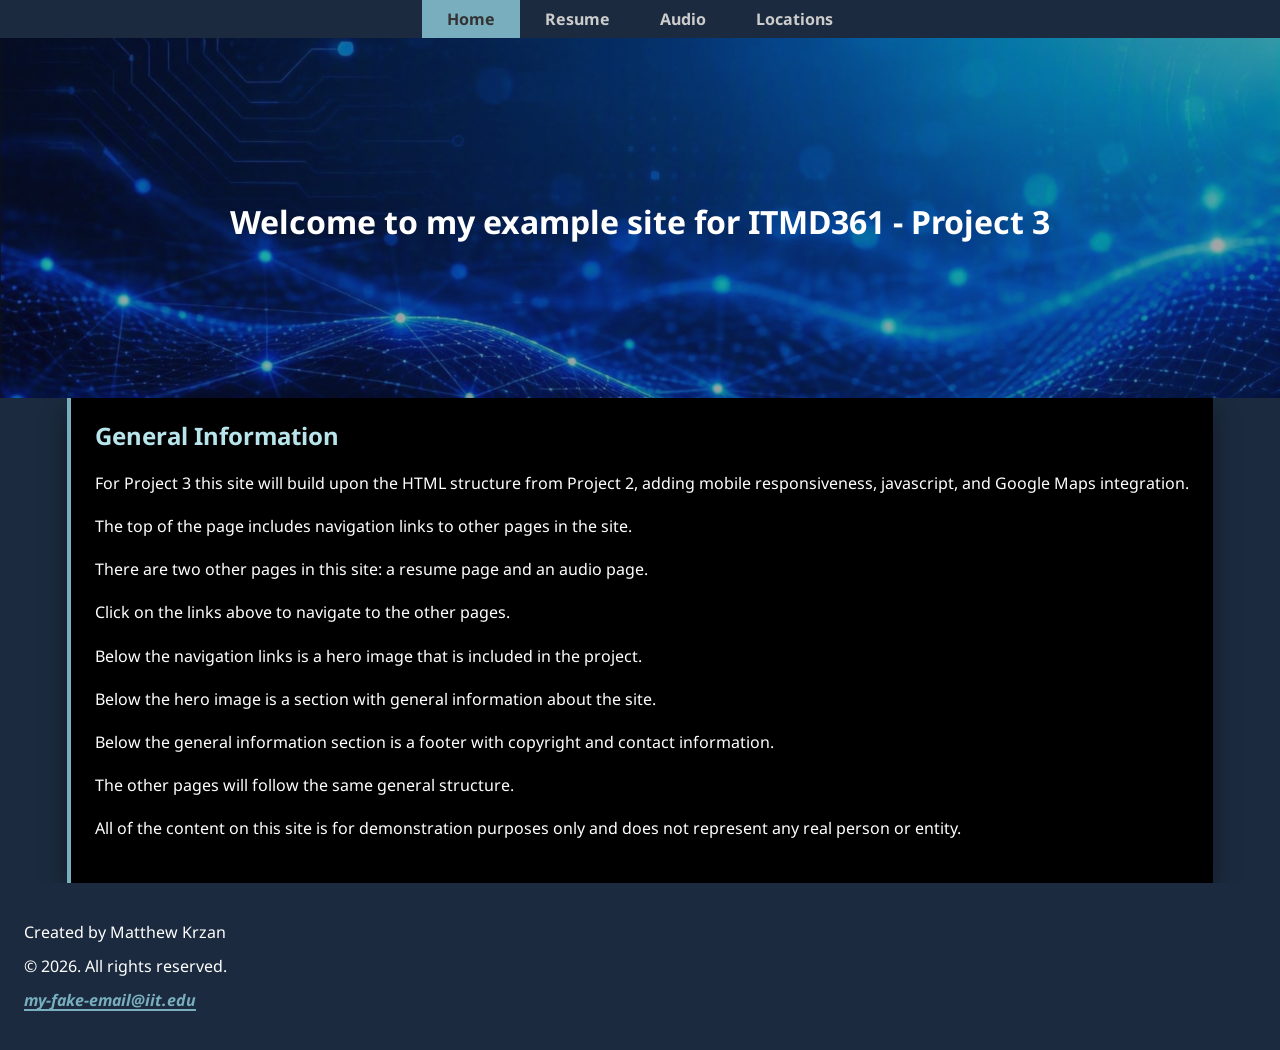
<file: index.html>
<!DOCTYPE html>
<html lang="en">
<head>
  <meta charset="utf-8">
  <!-- Disabled for PII and privacy concerns -->
  <meta name="robots" content="noindex, nofollow, noarchive, nosnippet">
  <meta name="viewport" content="width=device-width, initial-scale=1.0">
  <title>ITMD361 - Project 3 - Home</title>
  <link href="https://fonts.googleapis.com/css2?family=Noto+Sans:ital,wght@0,100..900;1,100..900&display=swap" rel="stylesheet">
  <link rel="stylesheet" type="text/css" href="css/normalize.css">
  <link rel="stylesheet" type="text/css" href="css/styles.css">
  <script defer src="js/site.js"></script>
</head>
<body>
  <header>
    <nav id="main-nav">
      <ul class="desktop-nav">
        <li class="active"><a href="index.html">Home</a></li>
        <li><a href="resume.html">Resume</a></li>
        <li><a href="audio.html">Audio</a></li>
        <li><a href="locations.html">Locations</a></li>
      </ul>
      <details class="mobile-nav">
        <summary aria-label="Toggle navigation menu">
          <span class="menu-icon" aria-hidden="true">
            <span></span>
            <span></span>
            <span></span>
          </span>
        </summary>
        <ul>
          <li class="active"><a href="index.html">Home</a></li>
          <li><a href="resume.html">Resume</a></li>
          <li><a href="audio.html">Audio</a></li>
          <li><a href="locations.html">Locations</a></li>
        </ul>
      </details>
    </nav>
    <h1>Welcome to my example site for ITMD361 - Project 3</h1>
  </header>
  <section class="hero">
    <div class="hero-title" role="heading" aria-level="1">Welcome to my example site for ITMD361 - Project 3</div>
    <img src="images/home-hero.png" alt="Home Hero Image">
  </section>
  <section class="home-info">
    <h2>General Information</h2>
    <p>For Project 3 this site will build upon the HTML structure from Project 2, adding mobile responsiveness, javascript, and Google Maps integration.</p>
    <p>The top of the page includes navigation links to other pages in the site.</p>
    <p>There are two other pages in this site: a resume page and an audio page.</p>
    <p>Click on the links above to navigate to the other pages.</p>
    <p>Below the navigation links is a hero image that is included in the project.</p>
    <p>Below the hero image is a section with general information about the site.</p>
    <p>Below the general information section is a footer with copyright and contact information.</p>
    <p>The other pages will follow the same general structure.</p>
    <p>All of the content on this site is for demonstration purposes only and does not represent any real person or entity.</p>
  </section>
  <footer>
    <p>Created by Matthew Krzan</p>
    <p>&copy; 2026. All rights reserved.</p>
    <address>
      <p><a href="mailto:my-fake-email@iit.edu">my-fake-email@iit.edu</a></p>
    </address>
  </footer>
</body>
</html>
</file>
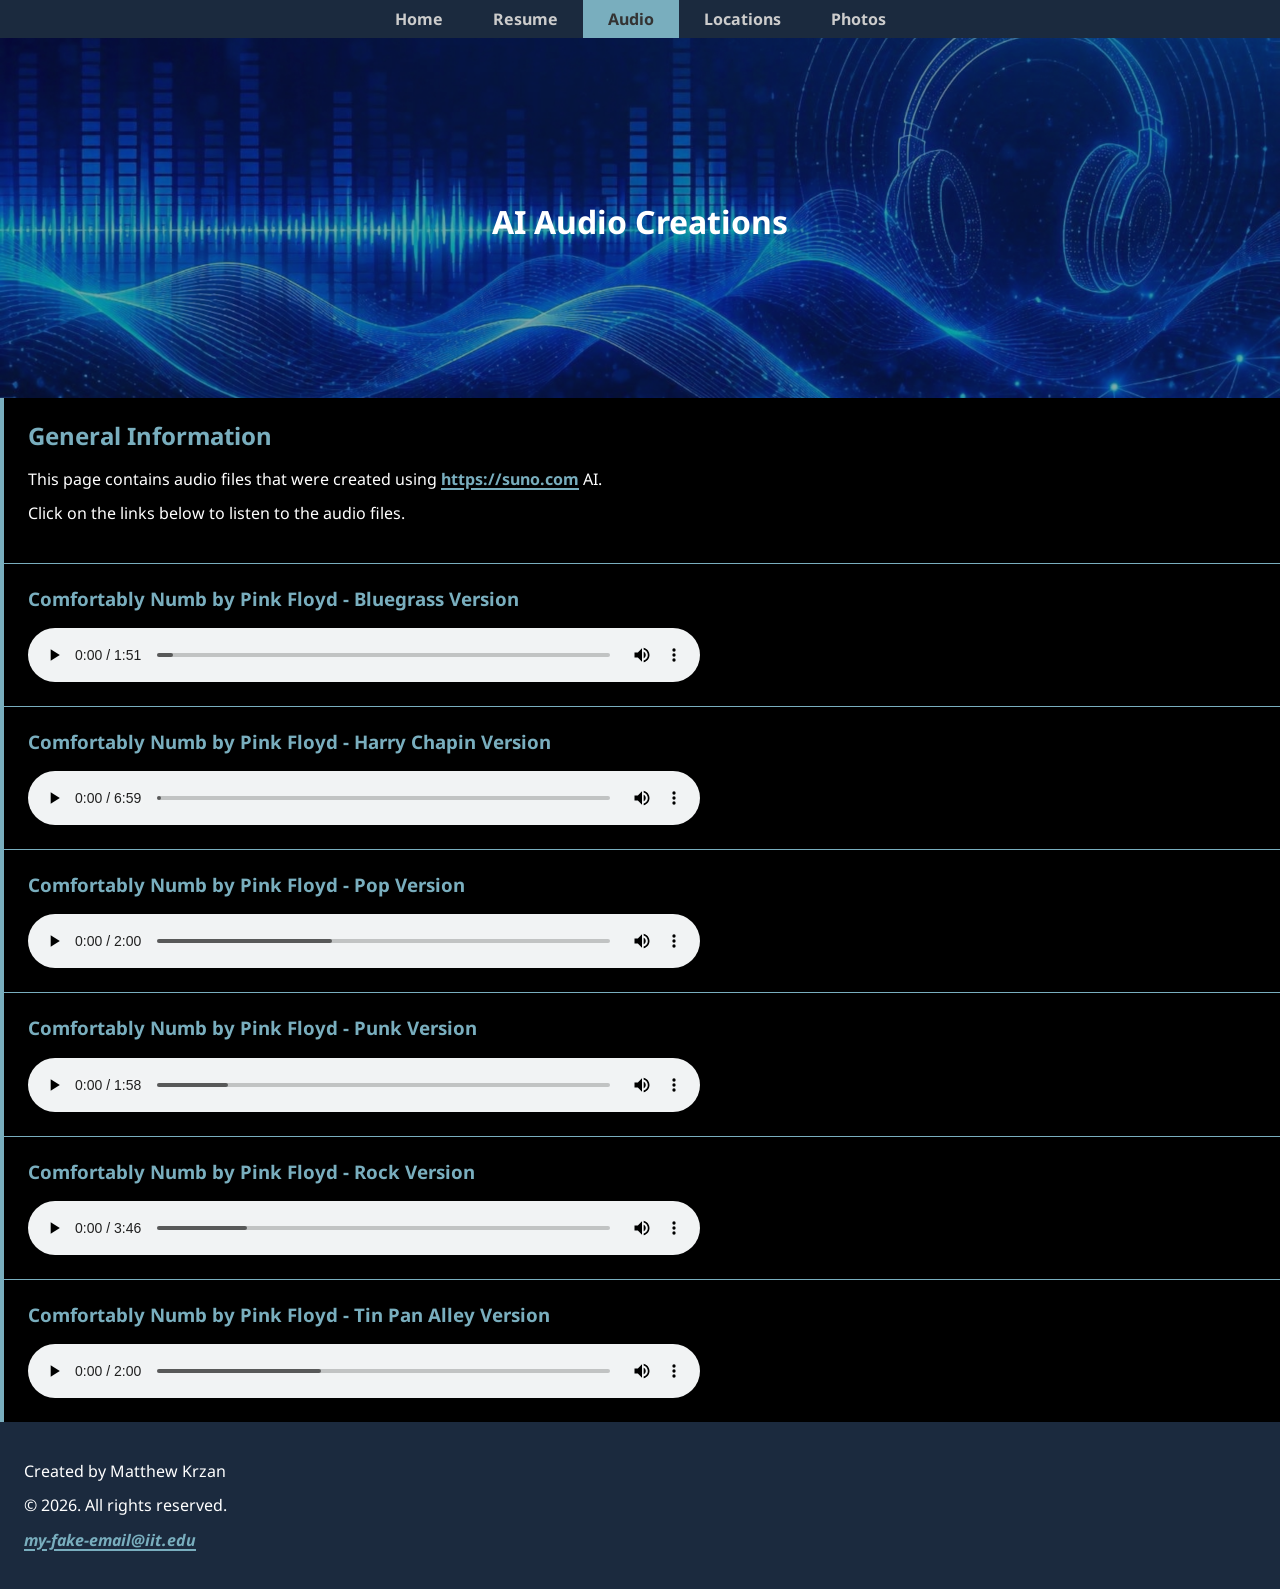
<file: audio.html>
<!DOCTYPE html>
<html lang="en">
<head>
  <meta charset="utf-8">
  <!-- Disabled for PII and privacy concerns -->
  <meta name="robots" content="noindex, nofollow, noarchive, nosnippet">
  <meta name="viewport" content="width=device-width, initial-scale=1.0">
  <title>ITMD361 - Project 3 - Audio</title>
  <link href="https://fonts.googleapis.com/css2?family=Noto+Sans:ital,wght@0,100..900;1,100..900&display=swap" rel="stylesheet">
  <link rel="stylesheet" type="text/css" href="css/normalize.css">
  <link rel="stylesheet" type="text/css" href="css/styles.css">
  <script defer src="js/site.js"></script>
</head>
<body>
  <header>
    <nav id="main-nav">
      <ul class="desktop-nav">
        <li><a href="index.html">Home</a></li>
        <li><a href="resume.html">Resume</a></li>
        <li class="active"><a href="audio.html">Audio</a></li>
        <li><a href="locations.html">Locations</a></li>
        <li><a href="photos.html">Photos</a></li>
      </ul>
      <details class="mobile-nav">
        <summary aria-label="Toggle navigation menu">
          <span class="menu-icon" aria-hidden="true">
            <span></span>
            <span></span>
            <span></span>
          </span>
        </summary>
        <ul>
          <li><a href="index.html">Home</a></li>
          <li><a href="resume.html">Resume</a></li>
          <li class="active"><a href="audio.html">Audio</a></li>
          <li><a href="locations.html">Locations</a></li>
          <li><a href="photos.html">Photos</a></li>
        </ul>
      </details>
    </nav>
    <h1>AI Audio Creations</h1>
  </header>
  <section class="hero">
    <div class="hero-title" role="heading" aria-level="1">AI Audio Creations</div>
    <img src="images/audio-hero.png" alt="Audio Hero Image">
  </section>
  <section class="audio-info">
    <h2>General Information</h2>
    <p>This page contains audio files that were created using <a href="https://suno.com" target="_blank" rel="noopener noreferrer">https://suno.com</a> AI.</p>
    <p>Click on the links below to listen to the audio files.</p>
  </section>
  <section class="audio-track">
    <h3>Comfortably Numb by Pink Floyd - Bluegrass Version</h3>
    <audio controls src="media/bluegrass.mp3"></audio>
  </section>
  <section class="audio-track">
    <h3>Comfortably Numb by Pink Floyd - Harry Chapin Version</h3>
    <audio controls src="media/chapin.mp3"></audio>
  </section>
  <section class="audio-track">
    <h3>Comfortably Numb by Pink Floyd - Pop Version</h3>
    <audio controls src="media/pop.mp3"></audio>
  </section>
  <section class="audio-track">
    <h3>Comfortably Numb by Pink Floyd - Punk Version</h3>
    <audio controls src="media/punk.mp3"></audio>
  </section>
  <section class="audio-track">
    <h3>Comfortably Numb by Pink Floyd - Rock Version</h3>
    <audio controls src="media/cn.mp3"></audio>
  </section>
  <section class="audio-track">
    <h3>Comfortably Numb by Pink Floyd - Tin Pan Alley Version</h3>
    <audio controls src="media/tin-pan-alley.mp3"></audio>
  </section>
  <footer>
    <p>Created by Matthew Krzan</p>
    <p>&copy; 2026. All rights reserved.</p>
    <address>
      <p><a href="mailto:my-fake-email@iit.edu">my-fake-email@iit.edu</a></p>
    </address>
  </footer>
</body>
</html>
</file>
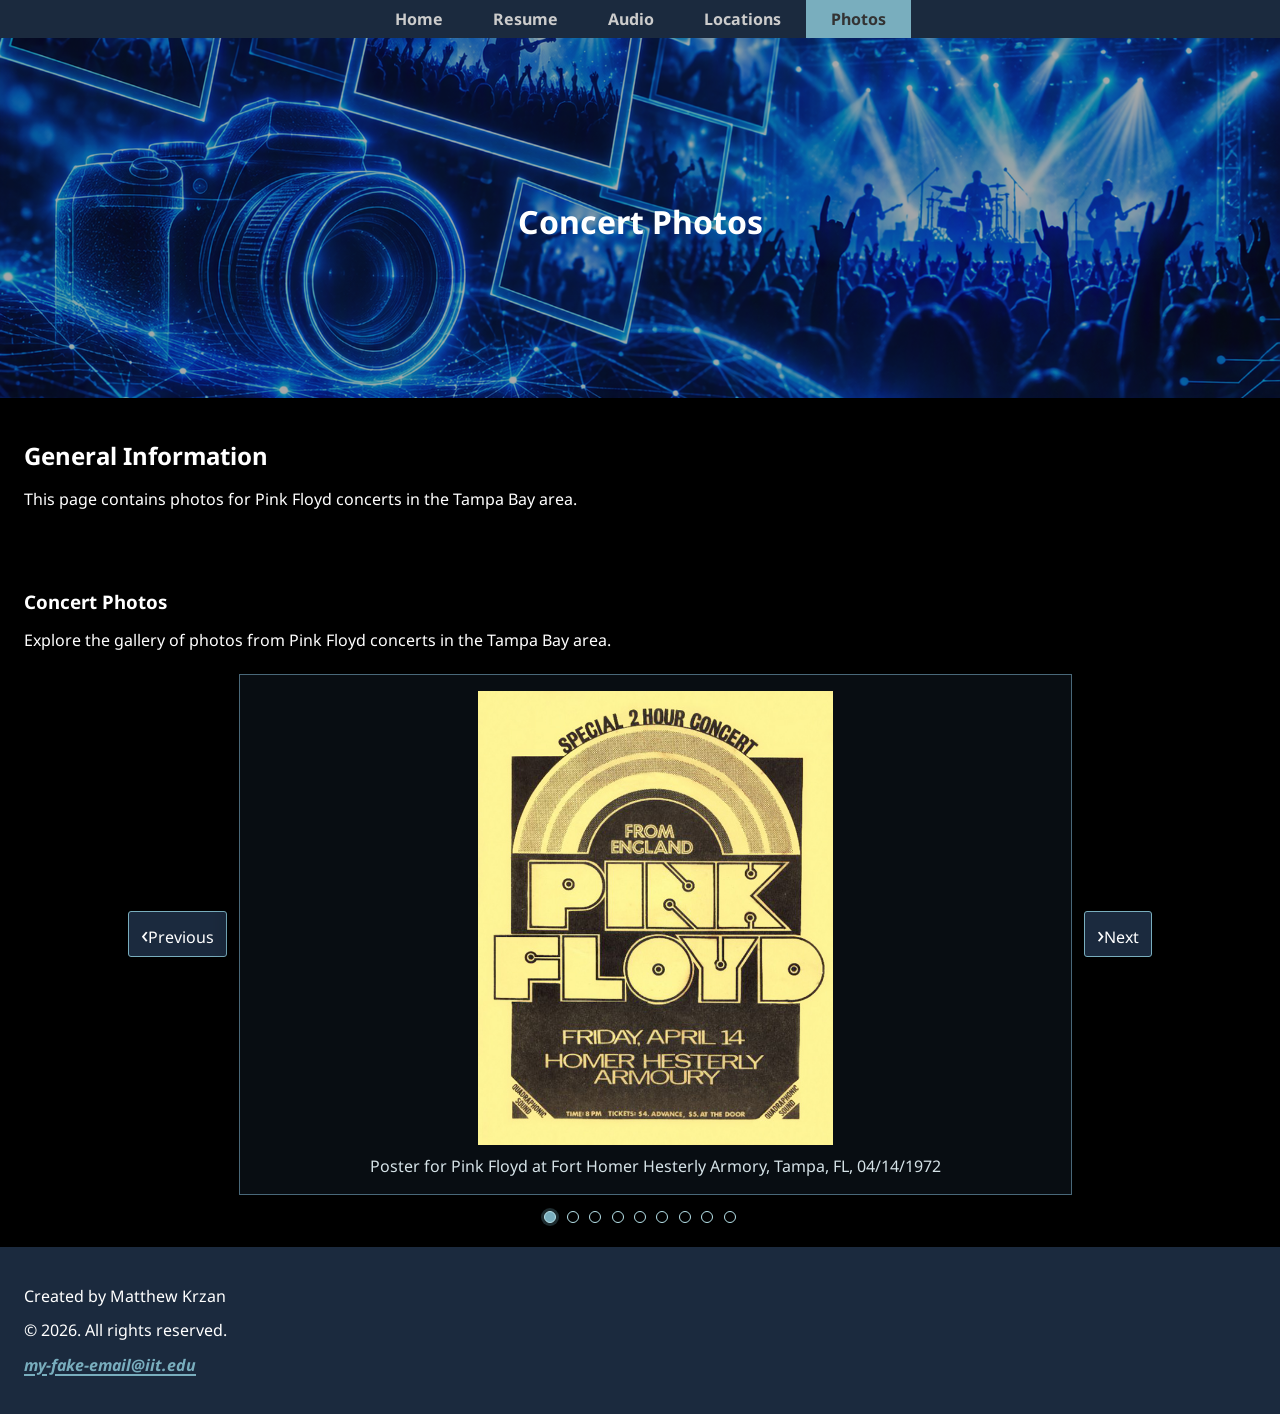
<file: photos.html>
<!DOCTYPE html>
<html lang="en">
<head>
  <meta charset="utf-8">
  <!-- Disabled for PII and privacy concerns -->
  <meta name="robots" content="noindex, nofollow, noarchive, nosnippet">
  <meta name="viewport" content="width=device-width, initial-scale=1.0">
  <title>ITMD361 - Project 3 - Concert Photos</title>
  <link href="https://fonts.googleapis.com/css2?family=Noto+Sans:ital,wght@0,100..900;1,100..900&display=swap" rel="stylesheet">
  <link rel="stylesheet" type="text/css" href="css/normalize.css">
  <link rel="stylesheet" type="text/css" href="css/styles.css">
  <script defer src="js/site.js"></script>
</head>
<body>
  <header>
    <nav id="main-nav">
      <ul class="desktop-nav">
        <li><a href="index.html">Home</a></li>
        <li><a href="resume.html">Resume</a></li>
        <li><a href="audio.html">Audio</a></li>
        <li><a href="locations.html">Locations</a></li>
        <li class="active"><a href="photos.html">Photos</a></li>
      </ul>
      <details class="mobile-nav">
        <summary aria-label="Toggle navigation menu">
          <span class="menu-icon" aria-hidden="true">
            <span></span>
            <span></span>
            <span></span>
          </span>
        </summary>
        <ul>
          <li><a href="index.html">Home</a></li>
          <li><a href="resume.html">Resume</a></li>
          <li><a href="audio.html">Audio</a></li>
          <li><a href="locations.html">Locations</a></li>
          <li class="active"><a href="photos.html">Photos</a></li>
        </ul>
      </details>
    </nav>
    <h1>Concert Photos</h1>
  </header>
  <section class="hero">
    <div class="hero-title" role="heading" aria-level="1">Concert Photos</div>
    <img src="images/photos-hero.png" alt="Photos Hero Image">
  </section>
  <section class="photos-info">
    <h2>General Information</h2>
    <p>This page contains photos for Pink Floyd concerts in the Tampa Bay area.</p>
    <div id="photos-list"></div>
  </section>
  <section class="photos-slider">
    <h3>Concert Photos</h3>
    <p>Explore the gallery of photos from Pink Floyd concerts in the Tampa Bay area.</p>
    <div id="photos-carousel"></div>
  </section>
  <footer>
    <p>Created by Matthew Krzan</p>
    <p>&copy; 2026. All rights reserved.</p>
    <address>
      <p><a href="mailto:my-fake-email@iit.edu">my-fake-email@iit.edu</a></p>
    </address>
  </footer>
</body>
</html>
</file>
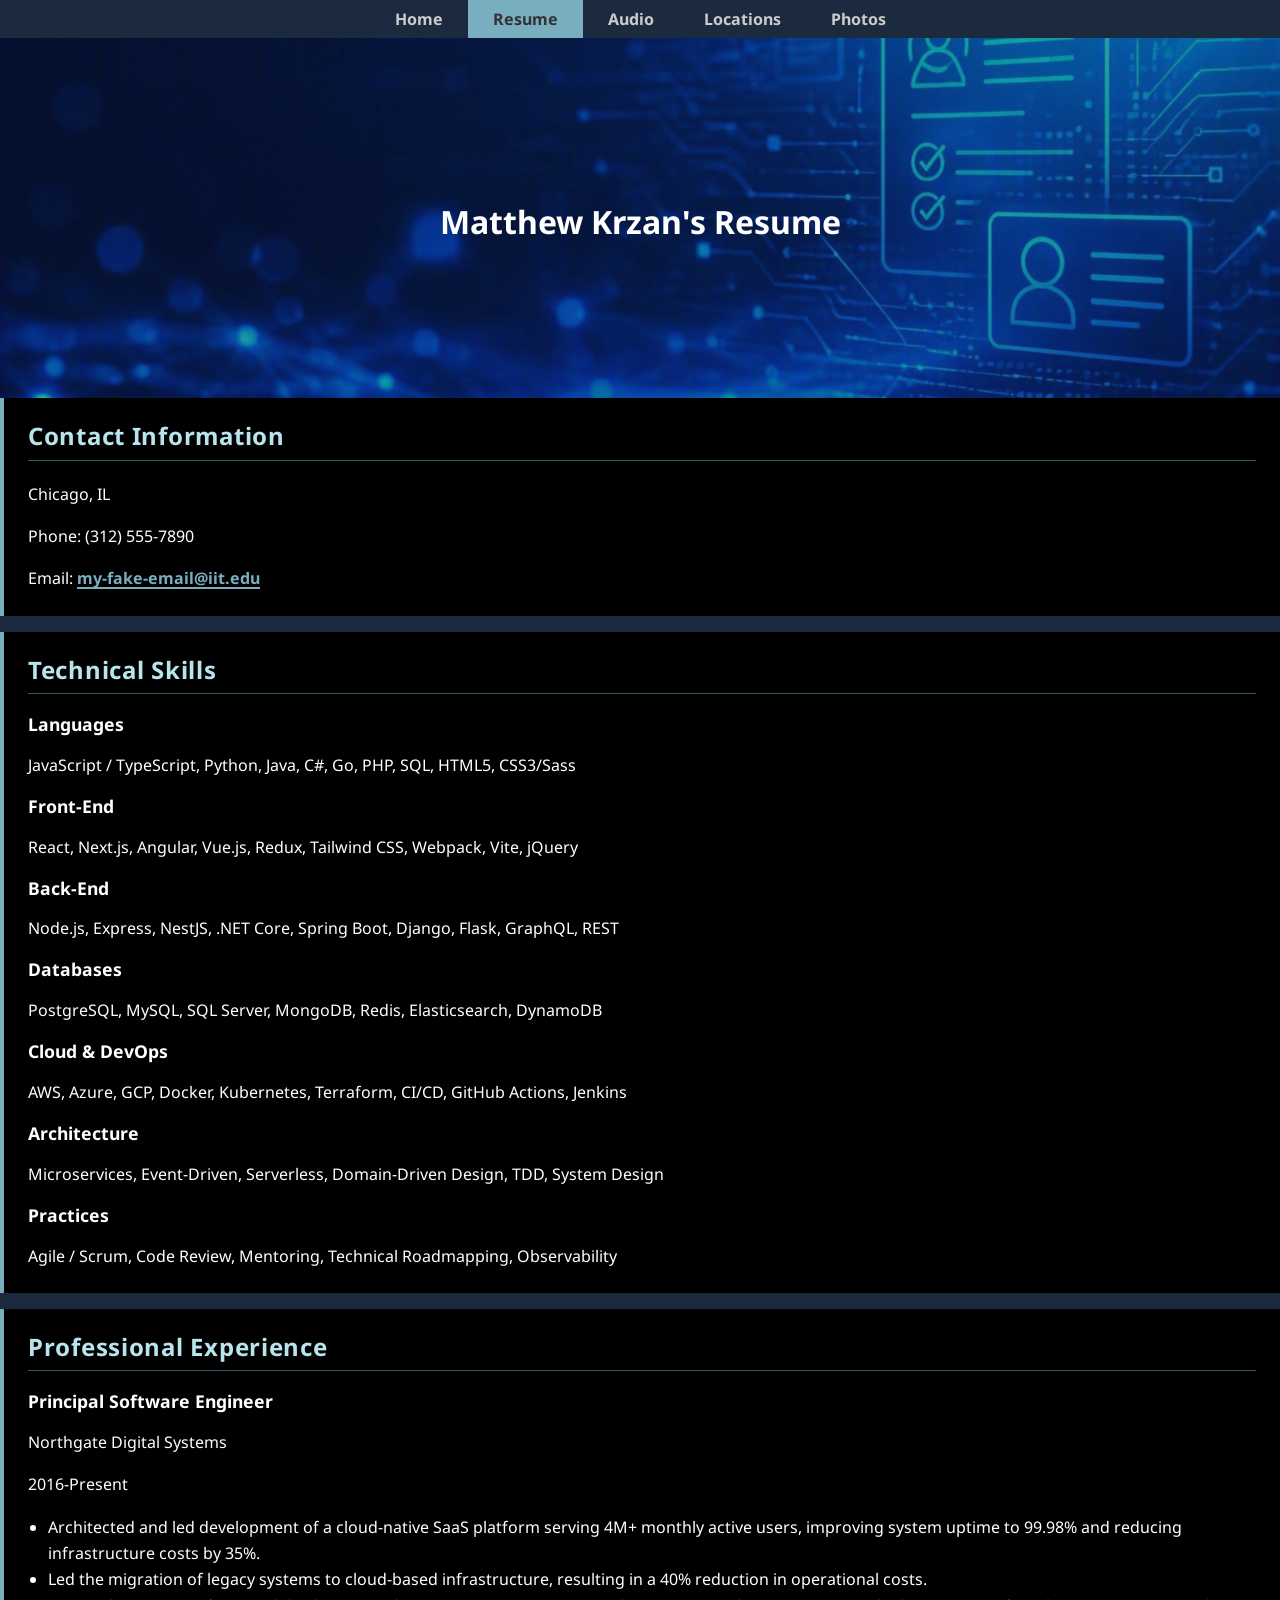
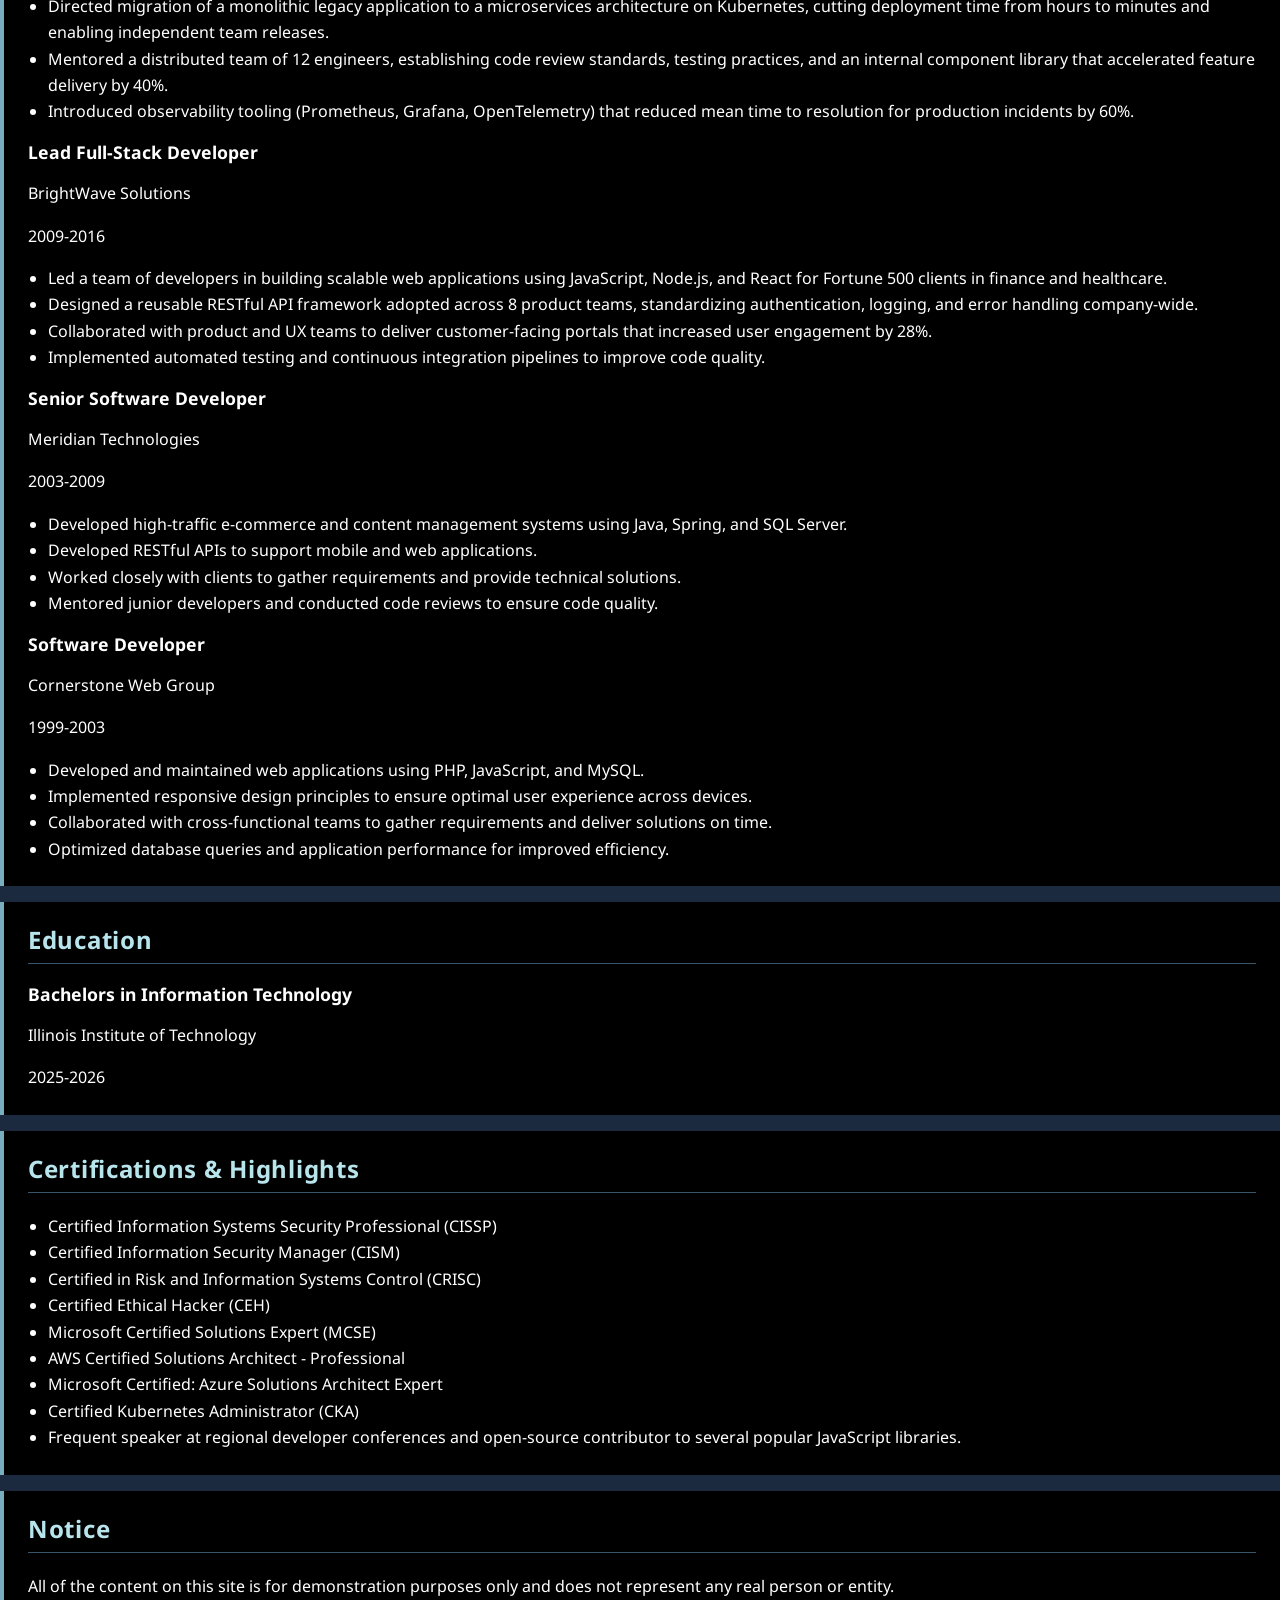
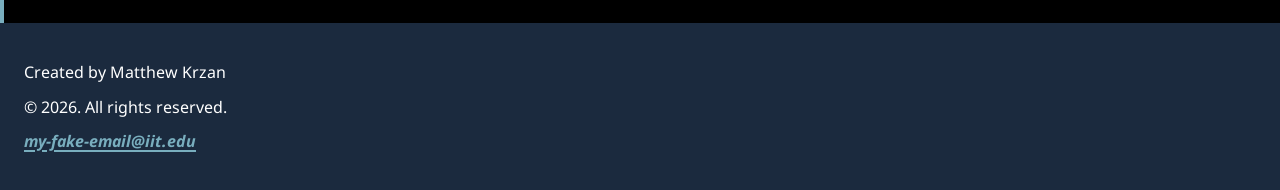
<file: resume.html>
<!DOCTYPE html>
<html lang="en">
<head>
  <meta charset="utf-8">
  <!-- Disabled for PII and privacy concerns -->
  <meta name="robots" content="noindex, nofollow, noarchive, nosnippet">
  <meta name="viewport" content="width=device-width, initial-scale=1.0">
  <title>ITMD361 - Project 3 - Resume</title>
  <link href="https://fonts.googleapis.com/css2?family=Noto+Sans:ital,wght@0,100..900;1,100..900&display=swap" rel="stylesheet">
  <link rel="stylesheet" type="text/css" href="css/normalize.css">
  <link rel="stylesheet" type="text/css" href="css/styles.css">
  <script defer src="js/site.js"></script>
</head>
<body>
  <header>
    <nav id="main-nav">
      <ul class="desktop-nav">
        <li><a href="index.html">Home</a></li>
        <li class="active"><a href="resume.html">Resume</a></li>
        <li><a href="audio.html">Audio</a></li>
        <li><a href="locations.html">Locations</a></li>
        <li><a href="photos.html">Photos</a></li>
      </ul>
      <details class="mobile-nav">
        <summary aria-label="Toggle navigation menu">
          <span class="menu-icon" aria-hidden="true">
            <span></span>
            <span></span>
            <span></span>
          </span>
        </summary>
        <ul>
          <li><a href="index.html">Home</a></li>
          <li class="active"><a href="resume.html">Resume</a></li>
          <li><a href="audio.html">Audio</a></li>
          <li><a href="locations.html">Locations</a></li>
          <li><a href="photos.html">Photos</a></li>
        </ul>
      </details>
    </nav>
    <h1>Matthew Krzan's Resume</h1>
  </header>
  <section class="hero">
    <div class="hero-title" role="heading" aria-level="1">Matthew Krzan's Resume</div>
    <img src="images/resume-hero.png" alt="Resume Hero Image">
  </section>
  <main class="resume-content">
    <section>
      <h2>Contact Information</h2>
      <p>Chicago, IL</p>
      <p>Phone: (312) 555-7890</p>
      <p>Email: <a href="mailto:my-fake-email@iit.edu">my-fake-email@iit.edu</a></p>
    </section>
    <section>
      <h2>Technical Skills</h2>
      <section>
        <h3>Languages</h3>
        <p>JavaScript / TypeScript, Python, Java, C#, Go, PHP, SQL, HTML5, CSS3/Sass</p>
      </section>
      <section>
        <h3>Front-End</h3>
        <p>React, Next.js, Angular, Vue.js, Redux, Tailwind CSS, Webpack, Vite, jQuery</p>
      </section>
      <section>
        <h3>Back-End</h3>
        <p>Node.js, Express, NestJS, .NET Core, Spring Boot, Django, Flask, GraphQL, REST</p>
      </section>
      <section>
        <h3>Databases</h3>
        <p>PostgreSQL, MySQL, SQL Server, MongoDB, Redis, Elasticsearch, DynamoDB</p>
      </section>
      <section>
        <h3>Cloud & DevOps</h3>
        <p>AWS, Azure, GCP, Docker, Kubernetes, Terraform, CI/CD, GitHub Actions, Jenkins</p>
      </section>
      <section>
        <h3>Architecture</h3>
        <p>Microservices, Event-Driven, Serverless, Domain-Driven Design, TDD, System Design</p>
      </section>
      <section>
        <h3>Practices</h3>
        <p>Agile / Scrum, Code Review, Mentoring, Technical Roadmapping, Observability</p>
      </section>
    </section>
    <section>
      <h2>Professional Experience</h2>
      <section>
        <h3>Principal Software Engineer</h3>
        <p>Northgate Digital Systems</p>
        <p>2016-Present</p>
        <ul>
          <li>Architected and led development of a cloud-native SaaS platform serving 4M+ monthly active users, improving system uptime to 99.98% and reducing infrastructure costs by 35%.</li>
          <li>Led the migration of legacy systems to cloud-based infrastructure, resulting in a 40% reduction in operational costs.</li>
          <li>Directed migration of a monolithic legacy application to a microservices architecture on Kubernetes, cutting deployment time from hours to minutes and enabling independent team releases.</li>
          <li>Mentored a distributed team of 12 engineers, establishing code review standards, testing practices, and an internal component library that accelerated feature delivery by 40%.</li>
          <li>Introduced observability tooling (Prometheus, Grafana, OpenTelemetry) that reduced mean time to resolution for production incidents by 60%.</li>
        </ul>
      </section>
      <section>
        <h3>Lead Full-Stack Developer</h3>
        <p>BrightWave Solutions</p>
        <p>2009-2016</p>
        <ul>
          <li>Led a team of developers in building scalable web applications using JavaScript, Node.js, and React for Fortune 500 clients in finance and healthcare.</li>
          <li>Designed a reusable RESTful API framework adopted across 8 product teams, standardizing authentication, logging, and error handling company-wide.</li>
          <li>Collaborated with product and UX teams to deliver customer-facing portals that increased user engagement by 28%.</li>
          <li>Implemented automated testing and continuous integration pipelines to improve code quality.</li>
        </ul>
      </section>
      <section>
        <h3>Senior Software Developer</h3>
        <p>Meridian Technologies</p>
        <p>2003-2009</p>
        <ul>
          <li>Developed high-traffic e-commerce and content management systems using Java, Spring, and SQL Server.</li>
          <li>Developed RESTful APIs to support mobile and web applications.</li>
          <li>Worked closely with clients to gather requirements and provide technical solutions.</li>
          <li>Mentored junior developers and conducted code reviews to ensure code quality.</li>
        </ul>
      </section>
      <section>
        <h3>Software Developer</h3>
        <p>Cornerstone Web Group</p>
        <p>1999-2003</p>
        <ul>
          <li>Developed and maintained web applications using PHP, JavaScript, and MySQL.</li>
          <li>Implemented responsive design principles to ensure optimal user experience across devices.</li>
          <li>Collaborated with cross-functional teams to gather requirements and deliver solutions on time.</li>
          <li>Optimized database queries and application performance for improved efficiency.</li>
        </ul>
      </section>
    </section>
    <section>
      <h2>Education</h2>
      <section>
        <h3>Bachelors in Information Technology</h3>
        <p>Illinois Institute of Technology</p>
        <p>2025-2026</p>
      </section>
    </section>
    <section>
      <h2>Certifications &amp; Highlights</h2>
      <ul>
        <li>Certified Information Systems Security Professional (CISSP)</li>
        <li>Certified Information Security Manager (CISM)</li>
        <li>Certified in Risk and Information Systems Control (CRISC)</li>
        <li>Certified Ethical Hacker (CEH)</li>
        <li>Microsoft Certified Solutions Expert (MCSE)</li>
        <li>AWS Certified Solutions Architect - Professional</li>
        <li>Microsoft Certified: Azure Solutions Architect Expert</li>
        <li>Certified Kubernetes Administrator (CKA)</li>
        <li>Frequent speaker at regional developer conferences and open-source contributor to several popular JavaScript libraries.</li>
      </ul>
    </section>
    <section>
      <h2>Notice</h2>
      <p>All of the content on this site is for demonstration purposes only and does not represent any real person or entity.</p>
    </section>
  </main>
  <footer>
    <p>Created by Matthew Krzan</p>
    <p>&copy; 2026. All rights reserved.</p>
    <address>
      <p><a href="mailto:my-fake-email@iit.edu">my-fake-email@iit.edu</a></p>
    </address>
  </footer>
</body>
</html>
</file>
<file: css/styles.css>
/* Set the basic body styles for dark theme */
body {
  background-color: #1b2a3e;
  color: #ffffff;
  font-family: "Noto Sans", sans-serif;
  min-height: 100vh;
  display: flex;
  flex-direction: column;
}

/* Content link styles */
a {
  color: #79aebe;
  font-weight: 700;
  text-decoration-thickness: 2px;
  text-underline-offset: 0.2em;
}

a:hover {
  color: #b8e4ec;
}

a:focus-visible {
  outline: 3px solid #b8e4ec;
  outline-offset: 4px;
}

/* Styles for all sections and footer except for the hero section */
body > section:not(.hero),
body > footer {
  position: relative;
  z-index: 1;
  background-color: #000000;
  padding: 1.5rem;
}

/* Sticky header styles */
header {
  position: sticky;
  top: 0;
  z-index: 1000;
}

/* Main navigation styles */
#main-nav {
  display: flex;
  justify-content: center;
  background-color: #1b2a3e;
}

#main-nav summary {
  display: none;
}

#main-nav .mobile-nav {
  display: none;
}

#main-nav ul {
  display: flex;
  list-style-type: none;
  margin: 0;
  padding: 0;
}

#main-nav ul li a {
  padding: 10px 25px;
  display: block;
  text-decoration: none;
  color: #ccc;
}

#main-nav ul li a:hover {
  text-decoration: underline;
}

#main-nav ul li.active a {
  background-color: #79aebe;
  color: #333;
}

/* Primary heading style to float over the hero section */
header > h1 {
  display: none;
}

.hero-title {
  position: absolute;
  top: calc(20vh - 38px);
  left: 1.5rem;
  right: 1.5rem;
  z-index: 1;
  margin: 0;
  padding: 1.5rem;
  text-align: center;
  font-size: 2em;
  font-weight: bold;
}

/* Hero section styles */
.hero {
  position: relative;
  top: 0;
  height: 70vh;
  min-height: 360px;
  overflow: hidden;
  z-index: 0;
  display: grid;
  place-items: center;
  background-color: #111;
}

.hero {
  height: 20vh;
}

.hero img {
  position: absolute;
  inset: 0;
  width: 100%;
  height: 100%;
  object-fit: cover;
  opacity: 0.65;
}

/* Styles for the home-info section */
.home-info {
  margin: 0 auto;
  border-left: 4px solid #79aebe;
  box-shadow: 0 10px 24px #00000059;
}

.home-info h2 {
  margin-top: 0;
  color: #b8e4ec;
}

.home-info p {
  line-height: 1.7;
}

.home-info p:first-of-type {
  margin-top: 0;
}

/* Styles for the resume-content sections */
.resume-content {
  position: relative;
  z-index: 1;
  background-color: #1b2a3e;
}

.resume-content > section {
  margin: 1rem 0 0;
  box-sizing: border-box;
  border-left: 4px solid #79aebe;
  padding: 1.5rem;
  padding-bottom: 0.5rem;
  background-color: #000000;
}

.resume-content > section:first-child {
  margin-top: 0;
}

.resume-content > section h2 {
  margin: 0 0 1.25rem;
  padding-bottom: 0.6rem;
  border-bottom: 1px solid #38566a;
  color: #b8e4ec;
  font-size: 1.5rem;
  letter-spacing: 0.03em;
}

.resume-content > section h3 {
  color: #ffffff;
  font-size: 1.1rem;
}

.resume-content > section p,
.resume-content > section li {
  line-height: 1.65;
}

.resume-content > section ul {
  padding-left: 1.25rem;
}

/* Audio info styles */
.audio-info {
  border-left: 4px solid #79aebe;
}

.audio-info h2 {
  color: #79aebe;
  font-size: 1.5rem;
  margin-top: 0;
}

/* Audio track styles */
.audio-track {
  border-top: 1px solid #79aebe;
  padding-top: 1rem;
  border-left: 4px solid #79aebe;
}

.audio-track h3 {
  color: #79aebe;
  margin-top: 0;
}

.audio-track audio {
  display: block;
  width: min(100%, 42rem);
  accent-color: #79aebe;
}

/* Locations info styles */
.locations-info {
  margin-inline: auto;
  width: 70vw;
  max-width: 60rem;
  box-sizing: border-box;
  border-left: 4px solid #79aebe;
}

.locations-info h2 {
  color: #79aebe;
  font-size: 1.5rem;
  margin-top: 0;
}

#concert-info li {
  line-height: 1.65;
}

#concert-info li a {
  color: #ffffff;
  text-decoration: none;
  font-weight: 400;
}

#concert-info li a:hover {
  text-decoration: underline;
}

/* Locations map styles */
.locations-map {
  margin-inline: auto;
  width: 70vw;
  max-width: 60rem;
  box-sizing: border-box;
  border-top: 1px solid #79aebe;
  padding-top: 1rem;
  border-left: 4px solid #79aebe;
}

.locations-map #map {
  width: 100%;
  height: 600px;
  border: 1px solid #79aebe;
}

.location-info-content h3 {
  color: #79aebe;
  font-size: 1.5rem;
  margin: 0;
}

.location-info-content p {
  color: #000000;
  font-size: 1rem;
}

.location-info-content .location-info-address {
  margin: 0.5rem 1rem 0;
}

/* Photo carousel styles */
#photos-carousel {
  width: min(100%, 64rem);
  margin: 1.5rem auto 0;
}

.carousel-controls {
  display: grid;
  grid-template-columns: auto minmax(0, 1fr) auto;
  align-items: center;
  gap: 0.75rem;
}

.carousel-viewport {
  min-width: 0;
  aspect-ratio: 16 / 10;
  max-height: 38rem;
  overflow: hidden;
  background: #080d12;
  border: 1px solid #496879;
  box-shadow: 0 0.75rem 2rem rgb(0 0 0 / 35%);
}

.carousel-track {
  display: flex;
  width: 100%;
  height: 100%;
  transition: transform 350ms ease;
}

.photo-container {
  box-sizing: border-box;
  display: grid;
  grid-template-rows: minmax(0, 1fr) auto;
  flex: 0 0 100%;
  min-width: 0;
  padding: 1rem;
}

.photo-container img {
  width: 100%;
  height: 100%;
  min-height: 0;
  object-fit: contain;
}

.photo-container > a {
  display: grid;
  min-height: 0;
}

.photo-container p {
  margin: 0;
  padding: 0.75rem 0.25rem 0.15rem;
  color: #d5e2e7;
  text-align: center;
}

.carousel-arrow {
  min-height: 2.75rem;
  padding: 0.6rem 0.75rem;
  border: 1px solid #79aebe;
  border-radius: 3px;
  background: #1b2a3e;
  color: #ffffff;
  font: inherit;
  cursor: pointer;
}

.carousel-arrow:hover {
  background: #294358;
}

.carousel-arrow:focus-visible,
.carousel-dot:focus-visible {
  outline: 3px solid #b8e4ec;
  outline-offset: 3px;
}

.carousel-dots {
  display: flex;
  justify-content: center;
  flex-wrap: wrap;
  gap: 0.65rem;
  margin-top: 1rem;
}

.carousel-dot {
  width: 0.75rem;
  height: 0.75rem;
  flex: 0 0 auto;
  padding: 0;
  border: 1px solid #b8e4ec;
  border-radius: 50%;
  background: transparent;
  cursor: pointer;
}

.carousel-dot.active {
  background: #79aebe;
  box-shadow: 0 0 0 3px rgb(121 174 190 / 25%);
}

@media (prefers-reduced-motion: reduce) {
  .carousel-track {
    transition: none;
  }
}

/* Footer styles */
body > footer {
  background-color: #1b2a3e;
  margin-top: auto;
}

/* Mobile-first base styles */
body {
  font-size: 0.9rem;
}

#photos-carousel {
  margin-top: 1rem;
}

.carousel-controls {
  grid-template-columns: 2.75rem minmax(0, 1fr) 2.75rem;
  gap: 0.4rem;
}

.carousel-viewport {
  aspect-ratio: 4 / 3;
  max-height: 65vh;
}

.carousel-arrow {
  width: 2.75rem;
  min-height: 2.75rem;
  padding: 0.4rem;
  font-size: 0;
}

.carousel-arrow::before {
  font-size: 1.5rem;
  line-height: 1;
}

.carousel-arrow:first-child::before {
  content: "\2039";
}

.carousel-arrow:last-child::before {
  content: "\203a";
}

.photo-container {
  padding: 0.75rem;
}

.photo-container p {
  padding-top: 0.5rem;
  font-size: 0.85rem;
}

.carousel-dots {
  gap: 0.5rem;
  margin-top: 0.75rem;
}

.hero-title {
  top: calc(10vh - 75px);
  font-size: 1.5rem;
}

.home-info h2,
.resume-content > section h2,
.audio-info h2 {
  font-size: 1.25rem;
}

.resume-content > section h3,
.audio-track h3 {
  font-size: 1rem;
}

.hero {
  height: 10vh;
  min-height: 110px;
}

.locations-map #map {
  height: 400px;
}

.location-info-content h3 {
  font-size: 1.2rem;
}

.location-info-content p {
  font-size: 0.9rem;
}
/* Narrow-screen layout */
body {
  font-size: 0.8rem;
}

.carousel-controls {
  grid-template-columns: minmax(0, 1fr) minmax(0, 1fr);
  grid-template-areas:
    "viewport viewport"
    "previous next";
  gap: 0.5rem;
}

.carousel-viewport {
  grid-area: viewport;
  aspect-ratio: 1 / 1;
  max-height: 60vh;
}

.carousel-arrow:first-child {
  grid-area: previous;
}

.carousel-arrow:last-child {
  grid-area: next;
}

.carousel-arrow {
  width: 100%;
}

header {
  display: grid;
  grid-template-columns: 44px minmax(0, 1fr) 44px;
  align-items: center;
  background-color: #1b2a3e;
}

header > h1 {
  display: block;
  position: static;
  grid-column: 2;
  min-width: 0;
  box-sizing: border-box;
  padding: 0.75rem 0.5rem;
  font-size: 1rem;
}

#main-nav {
  grid-column: 1;
  justify-content: flex-start;
  position: relative;
}

#main-nav .desktop-nav {
  display: none;
}

#main-nav .mobile-nav {
  display: block;
  position: relative;
}

#main-nav .mobile-nav summary {
  display: grid;
  width: 44px;
  height: 44px;
  align-content: center;
  justify-items: center;
  list-style: none;
  cursor: pointer;
}

#main-nav .mobile-nav summary::-webkit-details-marker {
  display: none;
}

#main-nav .mobile-nav summary::marker {
  content: "";
}

#main-nav .menu-icon {
  display: grid;
  gap: 5px;
  width: 24px;
}

#main-nav .menu-icon span {
  width: 24px;
  height: 2px;
  background-color: #ffffff;
}

#main-nav .mobile-nav summary:focus-visible {
  outline: 3px solid #b8e4ec;
  outline-offset: -3px;
}

#main-nav .mobile-nav > ul {
  position: absolute;
  top: 100%;
  left: 0;
  z-index: 1000;
  display: block;
  min-width: 9rem;
  background-color: #1b2a3e;
  box-shadow: 0 8px 16px #00000059;
}

#main-nav ul li a {
  padding: 12px 20px;
}

.home-info h2,
.resume-content > section h2,
.audio-info h2 {
  font-size: 0.9rem;
}

.resume-content > section h3,
.audio-track h3 {
  font-size: 0.8rem;
}

.hero {
  display: none;
}

.locations-map #map {
  height: 300px;
}

.location-info-content h3 {
  font-size: 1rem;
}

.location-info-content p {
  font-size: 0.8rem;
}

/* Standard mobile and up layout */
@media screen and (min-width: 361px) {
  body {
    font-size: 0.9rem;
  }

  .carousel-controls {
    grid-template-columns: 2.75rem minmax(0, 1fr) 2.75rem;
    grid-template-areas: none;
    gap: 0.4rem;
  }

  .carousel-viewport {
    grid-area: auto;
    aspect-ratio: 4 / 3;
    max-height: 65vh;
  }

  .carousel-arrow:first-child,
  .carousel-arrow:last-child {
    grid-area: auto;
  }

  .carousel-arrow {
    width: 2.75rem;
  }

  header {
    display: block;
  }

  header > h1 {
    display: none;
  }

  #main-nav {
    grid-column: auto;
    justify-content: center;
  }

  #main-nav .desktop-nav {
    display: flex;
  }

  #main-nav .mobile-nav {
    display: none;
  }

  #main-nav ul li a {
    padding: 10px 25px;
  }

  .home-info h2,
  .resume-content > section h2,
  .audio-info h2 {
    font-size: 1.25rem;
  }

  .resume-content > section h3,
  .audio-track h3 {
    font-size: 1rem;
  }

  .hero {
    display: grid;
  }

  .locations-map #map {
    height: 400px;
  }

  .location-info-content h3 {
    font-size: 1.2rem;
  }

  .location-info-content p {
    font-size: 0.9rem;
  }
}

/* Tablet and desktop layout */
@media screen and (min-width: 768px) {
  body {
    font-size: initial;
  }

  #photos-carousel {
    margin-top: 1.5rem;
  }

  .carousel-controls {
    grid-template-columns: auto minmax(0, 1fr) auto;
    gap: 0.75rem;
  }

  .carousel-viewport {
    aspect-ratio: 16 / 10;
    max-height: 38rem;
  }

  .carousel-arrow {
    width: auto;
    padding: 0.6rem 0.75rem;
    font-size: inherit;
  }

  .carousel-arrow::before {
    content: none;
  }

  .photo-container {
    padding: 1rem;
  }

  .photo-container p {
    padding: 0.75rem 0.25rem 0.15rem;
    font-size: inherit;
  }

  .carousel-dots {
    gap: 0.65rem;
    margin-top: 1rem;
  }

  .hero-title {
    top: calc(20vh - 38px);
    font-size: 2em;
  }

  .home-info h2 {
    font-size: revert;
  }

  .resume-content > section h2,
  .audio-info h2 {
    font-size: 1.5rem;
  }

  .resume-content > section h3 {
    font-size: 1.1rem;
  }

  .audio-track h3 {
    font-size: revert;
  }

  .hero {
    height: 20vh;
    min-height: 360px;
  }

  .locations-map #map {
    height: 600px;
  }

  .location-info-content h3 {
    font-size: 1.5rem;
  }

  .location-info-content p {
    font-size: 1rem;
  }
}
</file>
